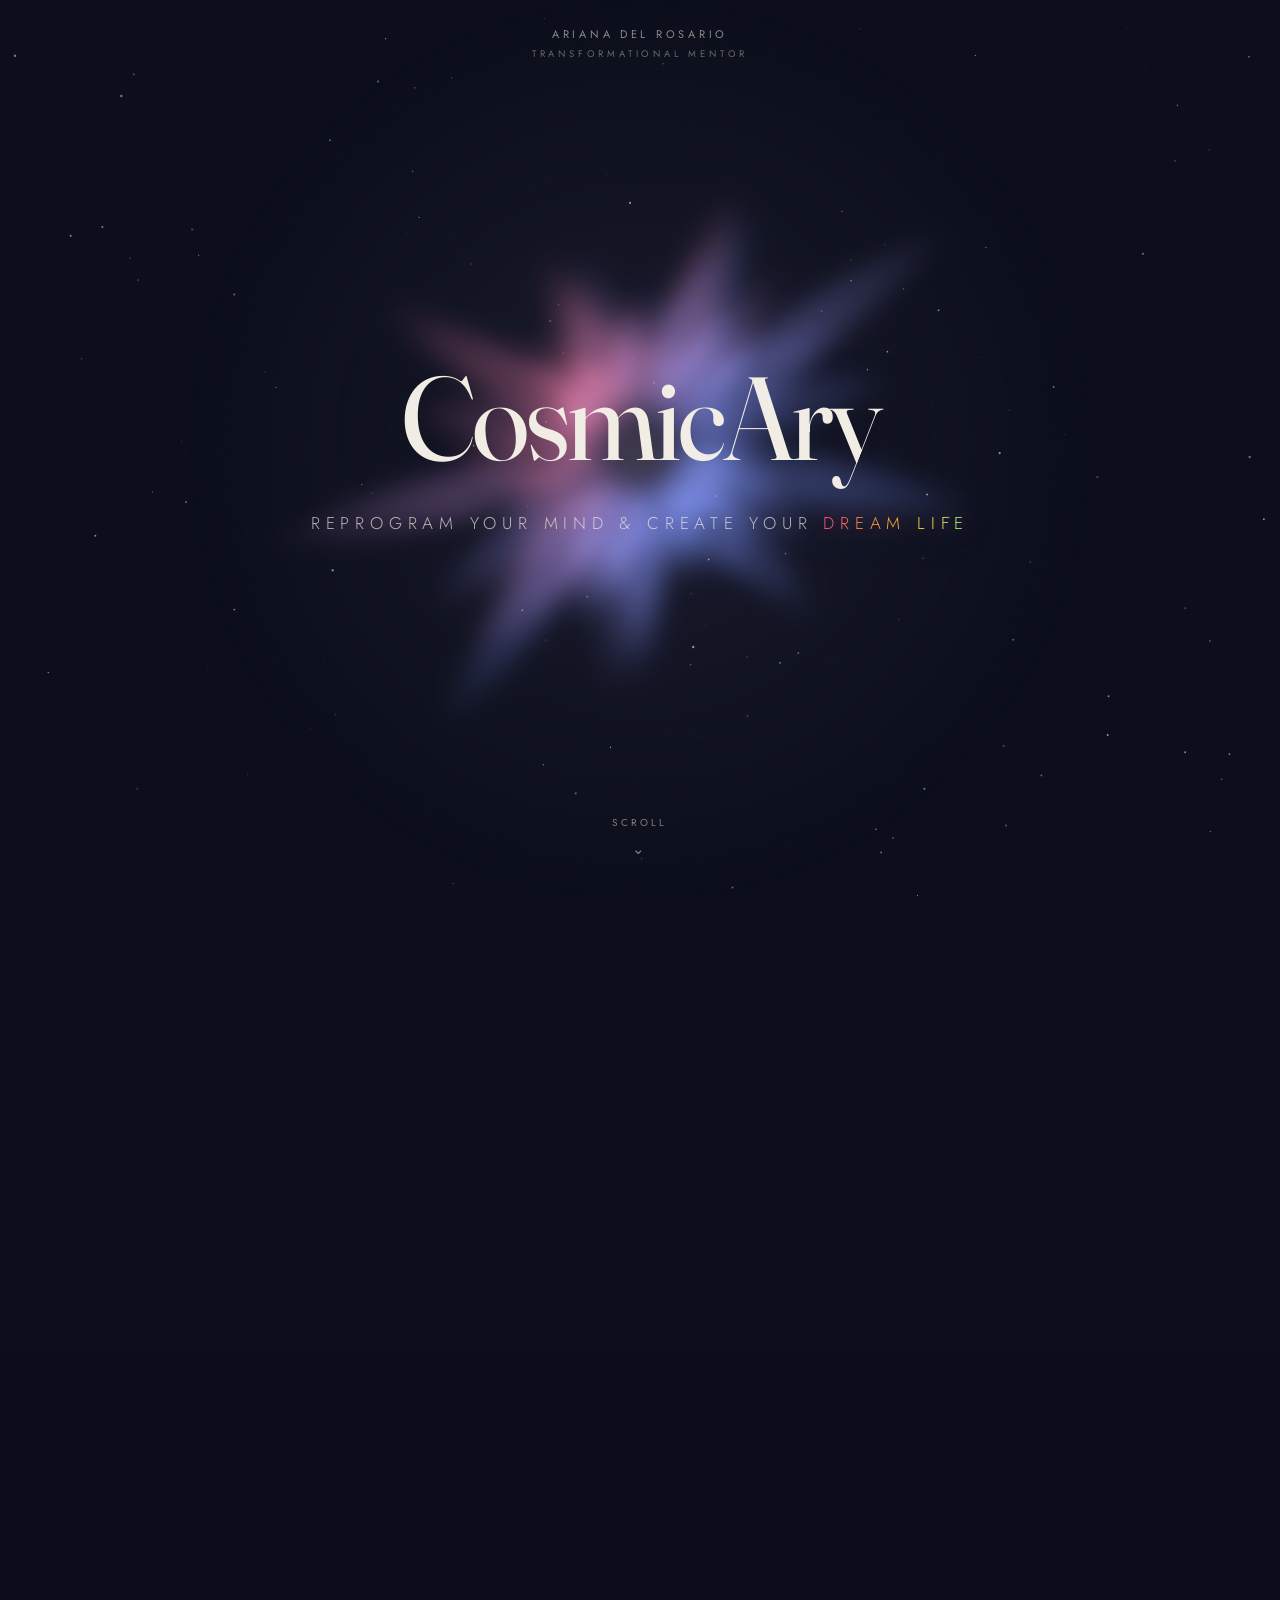
<file: index.html>
<!DOCTYPE html>
<html lang="en">
<head>
<meta charset="utf-8">
<meta name="viewport" content="width=device-width, initial-scale=1">
<title>CosmicAry — Ariana Del Rosario · Transformational Mentor</title>
<meta name="description" content="Rewire your identity. Create your reality. Awakening Academy — a transformation & manifestation school by Ariana Del Rosario.">
<meta property="og:title" content="CosmicAry — Ariana Del Rosario">
<meta property="og:description" content="Reprogram your mind & create your dream life.">
<meta property="og:type" content="website">
<meta name="theme-color" content="#0B0E1A">
<link rel="preconnect" href="https://fonts.googleapis.com">
<link rel="preconnect" href="https://fonts.gstatic.com" crossorigin="anonymous">
<link href="https://fonts.googleapis.com/css2?family=Fraunces:opsz,wght@9..144,300..500&family=Jost:wght@300;400;500;600&display=swap" rel="stylesheet">
<style>
  :root {
    --cosmos: #0B0E1A;
    --cream: #F2EDE4;
    --accent: #5B6BE6;   /* action colour: cosmic violet-blue (red reads as "delete/danger") */
    --cta: linear-gradient(120deg, #6E49E6, #4F72E6 58%, #46A3DE);   /* CTA gradient, from the sky family */
    --cta-glow: 86, 100, 232;   /* rgb for CTA glows */
  }
  * { box-sizing: border-box; }
  html, body { margin: 0; min-height: 100%; }
  body {
    background: var(--cosmos);
    color: var(--cream);
    font-family: Jost, system-ui, sans-serif;
    overflow-x: hidden;
  }
  /* desktop: extra height so scroll drives the hero->constellation transition */
  @media (min-width: 820px) { body { min-height: 185vh; } }

  /* ---- layered backdrop ----
     stars < sky phases < aura < grain < constellation lines < UI */
  #stars, #aura {
    position: fixed; inset: 0; width: 100%; height: 100%;
    pointer-events: none;
  }
  #stars { z-index: 0; transition: opacity .9s ease; }
  #aura  { z-index: 3; filter: blur(var(--auraBlur, 12px)); }

  /* full-screen sky layers, one per day-phase, crossfaded by opacity */
  .sky {
    position: fixed; inset: 0; z-index: 1; opacity: 0;
    pointer-events: none; transition: opacity 1.1s ease;
  }

  /* film grain */
  #grain {
    position: fixed; inset: -50%; width: 200%; height: 200%;
    z-index: 4; pointer-events: none; opacity: .05;
    background-image: url("data:image/svg+xml,%3Csvg xmlns='http://www.w3.org/2000/svg' width='160' height='160'%3E%3Cfilter id='n'%3E%3CfeTurbulence type='fractalNoise' baseFrequency='0.85' numOctaves='2' stitchTiles='stitch'/%3E%3C/filter%3E%3Crect width='100%25' height='100%25' filter='url(%23n)'/%3E%3C/svg%3E");
    mix-blend-mode: overlay;
    animation: grainShift 6s steps(6) infinite;
  }
  @keyframes grainShift {
    0%{transform:translate(0,0)} 20%{transform:translate(-4%,3%)} 40%{transform:translate(3%,-2%)}
    60%{transform:translate(-2%,4%)} 80%{transform:translate(4%,2%)} 100%{transform:translate(0,0)}
  }

  /* faint lines from the center to each node (desktop constellation) */
  #lines { position: fixed; inset: 0; z-index: 4; pointer-events: none; display: none; }
  #lines line { stroke: rgba(242,237,228,.14); stroke-width: 1; transition: stroke .5s ease; }
  #lines line.on { stroke: rgba(242,237,228,.4); }

  /* ---- title block ---- */
  .stage {
    position: relative; z-index: 5;
    min-height: 100vh; min-height: 100svh;
    display: flex; flex-direction: column; align-items: center; justify-content: center;
    text-align: center; padding: 40px 24px; pointer-events: none;
    will-change: opacity, transform;
  }
  .eyebrow {
    position: fixed; top: 26px; left: 0; right: 0; z-index: 5;
    margin: 0; text-align: center; pointer-events: none;
    will-change: opacity;
  }
  .eyebrow__name {
    margin: 0; font-size: 11px; letter-spacing: .34em; text-transform: uppercase;
    color: rgba(242,237,228,.55);
  }
  .eyebrow__role {
    margin: 5px 0 0; font-size: 9.5px; letter-spacing: .4em; text-transform: uppercase;
    color: rgba(242,237,228,.4);
  }
  /* scroll hint on the hero (desktop only) — fades as the constellation deploys */
  .scrollcue {
    position: fixed; left: 0; right: 0; bottom: 30px; z-index: 5;
    display: none; text-align: center; pointer-events: none;
    font-size: 10px; letter-spacing: .32em; text-transform: uppercase;
    color: rgba(242,237,228,.5);
  }
  .scrollcue span { display: block; margin-top: 8px; font-size: 15px; animation: cueBob 1.8s ease-in-out infinite; }
  @keyframes cueBob { 0%,100%{transform:translateY(0);opacity:.5} 50%{transform:translateY(5px);opacity:.9} }
  @media (min-width: 820px) { .scrollcue { display: block; } }
  .wordmark {
    margin: 0; font-family: Fraunces, serif; font-weight: 400;
    font-size: clamp(46px, 12vw, 118px); line-height: .9; letter-spacing: -0.025em;
    color: var(--cream); text-shadow: 0 2px 60px rgba(11,14,26,.75);
  }
  .tagline {
    margin: 40px 0 0; font-family: Jost, sans-serif; font-weight: 300;
    text-transform: uppercase; letter-spacing: .34em;
    font-size: clamp(13px,2.7vw,17px); color: rgba(242,237,228,.7);
    text-shadow: 0 1px 20px rgba(11,14,26,.6);
  }
  /* "dream life" glows in the SAME rainbow as the card border (.node::before conic) */
  .tagline .glow {
    background: linear-gradient(100deg,
      #ff4d8d, #ff9a3d, #ffe14d, #4dffa6, #4dc7ff, #a06bff, #ff4d8d);
    background-size: 220% 100%;
    -webkit-background-clip: text; background-clip: text;
    -webkit-text-fill-color: transparent; color: transparent;
    filter: drop-shadow(0 0 10px rgba(255,77,141,.4)) drop-shadow(0 0 20px rgba(77,199,255,.3));
    animation: glowShift 7s ease-in-out infinite;
  }
  @keyframes glowShift {
    0%,100% { background-position: 0% 50%; }
    50%     { background-position: 100% 50%; }
  }
  @media (prefers-reduced-motion: reduce) {
    .tagline .glow { animation: none; background-position: 50% 50%; }
  }

  /* ---- constellation of offers ---- */
  .constellation {
    position: relative; z-index: 5;
    width: 100%; max-width: 520px; margin: 30px auto 0;
    display: flex; flex-direction: column; align-items: stretch; gap: 14px;
    padding: 0 20px 40px;
  }

  .node {
    position: relative;
    pointer-events: auto; cursor: pointer;
    display: flex; flex-direction: column; align-items: center; justify-content: center;
    text-align: center; text-decoration: none; color: var(--cream);
    padding: 16px 22px; border-radius: 18px;
    background: rgba(12,14,26,.5); backdrop-filter: blur(8px);
    border: 1px solid rgba(242,237,228,.12);
    transition: transform .3s ease, background .3s ease, border-color .3s ease, box-shadow .3s ease;
  }
  .node__dot {
    width: 8px; height: 8px; border-radius: 50%;
    background: var(--cream);
    box-shadow: 0 0 10px 2px rgba(242,237,228,.55);
    transition: box-shadow .3s ease, transform .3s ease;
  }
  /* spacing handled with margins (not flex gap) so collapsed price/cta
     leave no dead space below the title */
  .node__title {
    margin-top: 9px;
    font-family: Jost, sans-serif; font-weight: 500;
    font-size: 12.5px; text-transform: uppercase; letter-spacing: .2em;
    color: rgba(242,237,228,.92);
  }

  /* animated rainbow border — appears and rotates only while active/hovered */
  @property --nodeAngle { syntax: '<angle>'; initial-value: 0deg; inherits: false; }
  .node::before {
    content: ''; position: absolute; inset: -1px; border-radius: 19px;
    padding: 1.6px; pointer-events: none;
    background: conic-gradient(from var(--nodeAngle),
      #ff4d8d, #ff9a3d, #ffe14d, #4dffa6, #4dc7ff, #a06bff, #ff4d8d);
    -webkit-mask: linear-gradient(#000 0 0) content-box, linear-gradient(#000 0 0);
            mask: linear-gradient(#000 0 0) content-box, linear-gradient(#000 0 0);
    -webkit-mask-composite: xor; mask-composite: exclude;
    opacity: 0; transition: opacity .4s ease;
  }
  .node.is-active::before, .node:hover::before, .node:focus-within::before {
    opacity: .85; animation: nodeSpin 4.5s linear infinite;
  }
  @keyframes nodeSpin { to { --nodeAngle: 360deg; } }
  /* price stays hidden until the node is active, then blooms as the hero element */
  .node__price {
    font-family: Fraunces, serif; font-weight: 400; line-height: 1;
    font-size: 27px; color: var(--cream);
    font-variant-numeric: tabular-nums; letter-spacing: .005em;
    max-height: 0; opacity: 0; transform: translateY(6px);
    overflow: hidden;
    transition: max-height .4s ease, opacity .3s ease, transform .35s ease, margin .4s ease;
  }
  .node__cta {
    display: inline-flex; align-items: center; gap: 7px;
    font-family: Jost, sans-serif; font-size: 12px; font-weight: 500;
    text-transform: uppercase; letter-spacing: .12em;
    color: #fff; background: var(--cta);
    padding: 0 17px; border-radius: 999px;
    max-height: 0; opacity: 0; transform: translateY(4px);
    overflow: hidden;
    transition: max-height .35s ease, padding .35s ease, opacity .3s ease, transform .3s ease, margin .35s ease;
    box-shadow: 0 6px 22px rgba(var(--cta-glow), .35);
  }
  .node__cta svg { width: 13px; height: 13px; }

  /* flagship gets a subtle luminous ring */
  .node--flagship {
    border-color: rgba(var(--cta-glow), .5);
    box-shadow: 0 0 0 1px rgba(var(--cta-glow), .3), 0 10px 40px rgba(11,14,26,.4);
  }
  .node--flagship .node__dot { background: #C7D0FF; box-shadow: 0 0 12px 3px rgba(var(--cta-glow), .6); }

  /* active state — hover / focus / centered-on-scroll */
  .node.is-active, .node:hover, .node:focus-within {
    transform: translateY(-3px) scale(1.03);
    background: rgba(20,22,34,.62);
    border-color: rgba(242,237,228,.28);
    outline: none;
  }
  .node.is-active .node__dot, .node:hover .node__dot, .node:focus-within .node__dot {
    transform: scale(1.25);
    box-shadow: 0 0 16px 4px rgba(242,237,228,.75);
  }
  .node.is-active .node__price, .node:hover .node__price, .node:focus-within .node__price {
    max-height: 46px; opacity: 1; transform: none; margin-top: 4px;
  }
  .node.is-active .node__cta, .node:hover .node__cta, .node:focus-within .node__cta {
    max-height: 54px; padding-top: 8px; padding-bottom: 8px;
    opacity: 1; transform: none; margin-top: 6px;
  }
  .node:focus-visible { outline: 2px solid rgba(242,237,228,.7); outline-offset: 3px; }

  /* group hint labels (only shown on mobile stack) */
  .orbit-label {
    font-size: 10px; letter-spacing: .3em; text-transform: uppercase;
    color: rgba(242,237,228,.4); text-align: center; margin: 8px 0 2px;
  }

  /* ---- desktop: radial constellation around the aura ---- */
  @media (min-width: 820px) {
    .stage { min-height: 100vh; }
    .constellation {
      position: fixed; inset: 0; max-width: none; margin: 0; padding: 0;
      z-index: 5; pointer-events: none;
    }
    .orbit-label { display: none; }
    .node {
      position: absolute; width: 168px;
      left: var(--x, 50%); top: var(--y, 50%);
      transform: translate(-50%, -50%);
      transform-origin: center;
      opacity: 0;                 /* JS reveals via scroll deploy */
      will-change: transform, opacity;
    }
    .node.is-active, .node:hover, .node:focus-within {
      transform: translate(-50%, -50%) scale(1.05);
      z-index: 6;
    }
    #lines { display: block; opacity: 0; }
  }

  /* ---- identity strip ---- */
  .identity {
    position: relative; z-index: 5;
    display: flex; flex-direction: column; align-items: center; gap: 14px;
    padding: 30px 20px 46px; text-align: center;
  }
  .identity__free {
    pointer-events: auto; color: rgba(242,237,228,.85); text-decoration: none;
    font-size: 14px; border-bottom: 1px solid rgba(242,237,228,.4); padding-bottom: 3px;
    transition: color .25s ease, border-color .25s ease;
  }
  .identity__free:hover { color: var(--cream); border-color: var(--cream); }
  .identity__social { display: flex; gap: 20px; }
  .identity__social a {
    pointer-events: auto; color: rgba(242,237,228,.6); text-decoration: none;
    font-size: 12px; letter-spacing: .08em; text-transform: uppercase;
    transition: color .25s ease;
  }
  .identity__social a:hover { color: var(--cream); }

  @media (min-width: 820px) {
    .identity {
      position: fixed; left: 0; right: 0; bottom: 20px; padding: 0;
      z-index: 5; pointer-events: none; opacity: 0;   /* fades in with the constellation */
    }
  }

  /* ============================================================
     Awakening Academy — centred modal (fade + subtle scale)
     Click the flagship node -> a centred glass panel fades in at its
     final size (no size morph of any text, so nothing can "jump").
     The moving star stays visible through the glass backdrop.
     ============================================================ */
  .amodal {
    position: fixed; inset: 0; z-index: 30;
    display: flex; align-items: center; justify-content: center;
    padding: 24px;
    visibility: hidden; pointer-events: none;   /* out of tab order when closed */
  }
  .amodal.is-open { visibility: visible; pointer-events: auto; }
  .amodal.is-fading { visibility: visible; }    /* stay visible through the fade-out */
  .amodal__backdrop {
    position: absolute; inset: 0;
    background: rgba(8,10,20,.44);
    -webkit-backdrop-filter: blur(7px) saturate(1.1);
    backdrop-filter: blur(7px) saturate(1.1);
    opacity: 0; transition: opacity .4s ease;
  }
  .amodal.is-open .amodal__backdrop { opacity: 1; }

  .amodal__card {
    position: relative; z-index: 1;
    width: 100%; max-width: 560px; max-height: 90vh;
    overflow: hidden; border-radius: 26px;
    background: rgba(13,15,27,.85);
    -webkit-backdrop-filter: blur(22px); backdrop-filter: blur(22px);
    border: 1px solid rgba(242,237,228,.16);
    box-shadow: 0 30px 90px rgba(0,0,0,.55), 0 0 0 1px rgba(var(--cta-glow), .18),
                inset 0 1px 0 rgba(242,237,228,.06);
    /* fade + subtle scale/lift — the ONLY animation on the card */
    opacity: 0; transform: scale(.955) translateY(10px); transform-origin: center center;
    transition: opacity .32s ease, transform .4s cubic-bezier(.22,1,.36,1);
    will-change: opacity, transform;
  }
  .amodal.is-open .amodal__card { opacity: 1; transform: none; }

  .amodal__scroll {
    max-height: 90vh; overflow-y: auto;
    padding: 42px 38px 34px; -webkit-overflow-scrolling: touch;
  }
  .amodal__scroll::-webkit-scrollbar { width: 8px; }
  .amodal__scroll::-webkit-scrollbar-thumb { background: rgba(242,237,228,.18); border-radius: 8px; }
  .amodal__scroll::-webkit-scrollbar-track { background: transparent; }

  .amodal__close {
    position: absolute; top: 14px; right: 14px; z-index: 4;
    width: 38px; height: 38px; border-radius: 50%;
    display: flex; align-items: center; justify-content: center;
    background: rgba(12,14,26,.55); color: rgba(242,237,228,.85);
    border: 1px solid rgba(242,237,228,.18);
    cursor: pointer;
    -webkit-backdrop-filter: blur(6px); backdrop-filter: blur(6px);
    transition: background .25s ease, color .25s ease, transform .35s ease, border-color .25s ease;
  }
  /* SVG glyph (not a text ×) so it's geometrically centred and stays centred while it rotates */
  .amodal__close svg {
    display: block; width: 15px; height: 15px;
    fill: none; stroke: currentColor; stroke-width: 2; stroke-linecap: round;
  }
  .amodal__close:hover {
    background: rgba(242,237,228,.14); color: #fff;
    border-color: rgba(242,237,228,.4); transform: rotate(90deg);
  }
  .amodal__close:focus-visible { outline: 2px solid rgba(242,237,228,.7); outline-offset: 2px; }

  .amodal__title {
    margin: 0 0 4px; font-family: Fraunces, serif; font-weight: 700;
    font-size: clamp(28px, 5.4vw, 38px); line-height: 1.05; letter-spacing: -.01em;
    white-space: nowrap; color: var(--cream);
  }
  /* selector carries a type so it beats `.amodal p` (same-class rule would lose on specificity) */
  .amodal p.amodal__price {
    margin: 0 0 22px; font-family: Fraunces, serif; font-weight: 500; font-size: 31px;
    line-height: 1; color: rgba(246,199,190,.95);
  }
  .amodal p {
    font-family: Jost, sans-serif; font-weight: 300; line-height: 1.62;
    color: rgba(242,237,228,.82); font-size: 15px; margin: 0 0 14px;
  }
  .amodal p:last-of-type { margin-bottom: 0; }
  .amodal strong { color: var(--cream); font-weight: 500; }
  .amodal__lead { font-size: 16px; color: rgba(242,237,228,.92); }
  .amodal__section-title {
    margin: 26px 0 12px; font-family: Jost, sans-serif; font-weight: 500;
    font-size: 12px; letter-spacing: .26em; text-transform: uppercase;
    color: rgba(242,237,228,.72);
  }
  .amodal__list { list-style: none; margin: 0; padding: 0; }
  .amodal__list li {
    position: relative; padding: 9px 0 9px 30px;
    font-family: Jost, sans-serif; font-weight: 300; font-size: 14.5px; line-height: 1.5;
    color: rgba(242,237,228,.86);
    border-bottom: 1px solid rgba(242,237,228,.07);
  }
  .amodal__list li::before {
    content: ''; position: absolute; left: 6px; top: 16px;
    width: 4px; height: 4px; border-radius: 50%;
    background: rgba(246,199,190,.85);
  }
  .amodal__hr { height: 1px; background: rgba(242,237,228,.1); border: 0; margin: 24px 0; }

  .amodal__join {
    display: block; text-align: center; text-decoration: none;
    margin-top: 28px; padding: 17px 24px; border-radius: 999px;
    font-family: Jost, sans-serif; font-weight: 600; font-size: 14px;
    letter-spacing: .2em; text-transform: uppercase; color: #fff;
    background: var(--cta);
    background-size: 200% 100%; background-position: 0 0;
    box-shadow: 0 14px 40px rgba(var(--cta-glow), .4);
    position: relative; overflow: hidden;
    transition: transform .3s ease, box-shadow .3s ease, background-position .6s ease;
  }
  .amodal__join:hover {
    transform: translateY(-2px) scale(1.015);
    box-shadow: 0 18px 54px rgba(var(--cta-glow), .55); background-position: 100% 0;
  }
  .amodal__join:focus-visible { outline: 2px solid rgba(242,237,228,.8); outline-offset: 3px; }
  .amodal__join::after {
    content: ''; position: absolute; top: 0; left: -60%; width: 42%; height: 100%;
    background: linear-gradient(100deg, transparent, rgba(255,255,255,.35), transparent);
    transform: skewX(-18deg); animation: joinShine 3.8s ease-in-out infinite;
  }
  @keyframes joinShine { 0%, 100% { left: -60%; } 55% { left: 132%; } }

  @media (max-width: 520px) {
    .amodal { padding: 0; }
    .amodal__card { max-width: none; width: 100%; max-height: 100vh; max-height: 100svh; border-radius: 0; }
    .amodal__scroll { max-height: 100vh; max-height: 100svh; padding: 64px 24px 40px; }
  }

  /* controls — hidden unless the URL contains ?tune */
  .panel {
    position: fixed; top: 14px; right: 14px; z-index: 8;
    width: 236px; padding: 16px 16px 8px; border-radius: 14px;
    background: rgba(20,22,34,.72); backdrop-filter: blur(10px);
    border: 1px solid rgba(242,237,228,.12);
    font-size: 12px; display: none;
  }
  body.tune .panel { display: block; }
  .panel h3 { margin: 0 0 12px; font-size: 11px; letter-spacing: .16em; text-transform: uppercase; color: rgba(242,237,228,.55); font-weight: 500; }
  .ctrl { margin-bottom: 12px; }
  .ctrl label { display: flex; justify-content: space-between; margin-bottom: 5px; color: rgba(242,237,228,.8); }
  .ctrl label b { font-weight: 500; color: var(--cream); font-variant-numeric: tabular-nums; }
  input[type=range] { width: 100%; accent-color: var(--accent); height: 3px; }
  .hint { font-size: 10px; color: rgba(242,237,228,.4); text-align: center; margin: 4px 0 8px; }

  @media (prefers-reduced-motion: reduce) {
    #grain { animation: none; }
    .sky { transition: opacity .4s ease; }
    .node.is-active::before, .node:hover::before, .node:focus-within::before { animation: none; }
    .amodal__join::after { animation: none; }
    .amodal__close:hover { transform: none; }
    .amodal__card { transform: none; transition: opacity .3s ease; }   /* fade only, no scale */
  }
</style>
</head>
<body>
  <canvas id="stars" aria-hidden="true"></canvas>
  <div id="sky-layers" aria-hidden="true"></div>
  <canvas id="aura" aria-hidden="true"></canvas>
  <div id="grain" aria-hidden="true"></div>
  <svg id="lines" aria-hidden="true"></svg>

  <div class="eyebrow">
    <p class="eyebrow__name">Ariana Del Rosario</p>
    <p class="eyebrow__role">Transformational Mentor</p>
  </div>

  <div class="stage">
    <h1 class="wordmark">CosmicAry</h1>
    <p class="tagline">Reprogram your mind &amp; create your <span class="glow">dream life</span></p>
  </div>

  <p class="scrollcue" id="scrollcue" aria-hidden="true">Scroll<span>&#8964;</span></p>

  <nav class="constellation" id="constellation" aria-label="Offerings"></nav>

  <div class="identity">
    <a href="#" class="identity__free">Free yoga on YouTube</a>
    <div class="identity__social">
      <a href="#">Instagram</a>
      <a href="#">TikTok</a>
      <a href="#">Spotify</a>
      <a href="#">Podcast</a>
    </div>
  </div>

  <!-- Awakening Academy — centred modal -->
  <div class="amodal" id="academyModal" aria-hidden="true">
    <div class="amodal__backdrop" data-close></div>
    <div class="amodal__card" role="dialog" aria-modal="true" aria-labelledby="amodalTitle">
      <button class="amodal__close" id="amodalClose" type="button" aria-label="Close">
        <svg viewBox="0 0 24 24" aria-hidden="true" focusable="false"><path d="M6 6 18 18M18 6 6 18"/></svg>
      </button>
      <div class="amodal__scroll" tabindex="-1">
       <div class="amodal__content">
        <h2 class="amodal__title" id="amodalTitle">Awakening Academy</h2>
        <p class="amodal__price">$100 / Month</p>

        <p class="amodal__lead">You're not stuck because you're incapable.<br>
          You're stuck because no one taught you how to truly change.</p>

        <p>This space is about shifting your identity, your patterns, and the way you relate to
          reality — so you stop operating from fear, doubt, and old conditioning, and start
          creating your life from clarity, trust, and alignment.</p>

        <p><strong>When you change internally, your reality changes too.</strong></p>

        <p class="amodal__section-title">What's included</p>
        <ul class="amodal__list">
          <li>Monthly membership — join or cancel whenever</li>
          <li>Full self-paced course</li>
          <li>Lessons unlock progressively, but you move through everything at your own rhythm</li>
          <li>You're not "behind" if you join later — the academy was intentionally designed for people to join at any time</li>
          <li>Bi-weekly live group mentorship calls with me (we meet live every 2nd &amp; 4th Saturday of the month at 1 PM Brazil time)</li>
          <li>Full access to all call replays (uploaded into the portal so you can watch anytime)</li>
          <li>Private WhatsApp community with regular voice notes, support, and guidance from me</li>
          <li>Exclusive guided meditations, subliminals, visualizations &amp; reprogramming audios</li>
          <li>Yoga and conscious movement practices</li>
        </ul>

        <hr class="amodal__hr">

        <p>Inside the academy, we work on dissolving limiting beliefs, emotional wounds,
          subconscious blocks, and unconscious patterns — so manifestation stops feeling like
          force, chasing, or "trying harder."</p>

        <p>You learn how to move from autopilot into conscious creation.</p>

        <p>This isn't just content to consume.<br>
          It's a space for real transformation, support, and integration.</p>

        <p>This is my private inner circle — where I guide you, support you, and give you the
          tools to genuinely change your life.</p>

        <!-- TODO: replace href="#" with the real payment link when provided -->
        <a class="amodal__join" id="amodalJoin" href="#" rel="noopener">Become a Member</a>
       </div>
      </div>
    </div>
  </div>

  <div class="panel" id="panel">
    <h3>Aura · ajustes</h3>
    <div class="ctrl"><label>Pétalos <b id="vPetals">18</b></label><input id="petals" type="range" min="6" max="30" step="1" value="18"></div>
    <div class="ctrl"><label>Latido <b id="vBreathe">0.28</b></label><input id="breathe" type="range" min="0" max="0.6" step="0.01" value="0.28"></div>
    <div class="ctrl"><label>Velocidad giro <b id="vSpin">0.35</b></label><input id="spin" type="range" min="0" max="1.5" step="0.05" value="0.35"></div>
    <div class="ctrl"><label>Deriva color <b id="vDrift">0.5</b></label><input id="drift" type="range" min="0" max="1" step="0.05" value="0.5"></div>
    <div class="ctrl"><label>Difuminado <b id="vBlur">12</b></label><input id="blur" type="range" min="0" max="60" step="1" value="12"></div>
    <div class="ctrl"><label>Tamaño <b id="vScale">1.00</b></label><input id="scale" type="range" min="0.5" max="1.6" step="0.05" value="1"></div>
    <div class="ctrl"><label>Brillo <b id="vGlow">0.90</b></label><input id="glow" type="range" min="0.3" max="1.5" step="0.05" value="0.9"></div>
    <p class="hint">?tune en la URL para ver estos ajustes</p>
  </div>

<script>
(function () {
  'use strict';
  var reduce = matchMedia('(prefers-reduced-motion: reduce)').matches;
  var mqDesktop = matchMedia('(min-width: 820px)');
  if (/[?&]tune\b/.test(location.search)) document.body.classList.add('tune');

  // ============================================================
  //  OFFERS  (from PLAN-experiencia-cosmica.md — do not invent copy)
  //  Two orbits: premium 1:1 (inner) + entrada (outer). No subtitles.
  //  Each offer maps to a day-phase (dawn -> twilight).
  // ============================================================
  // Array index = position around the ring (node i at angle -90 + i*(360/7),
  // clockwise from the top) and also the mobile stack order. Flagship
  // (Awakening Academy) leads at the top-centre; Purpose Masterclass takes
  // Academy's old slot. Each offer keeps its own day-phase (sky) regardless.
  var OFFERS = [
    { id:'academy',      orbit:'entrada', title:'Awakening Academy',   price:'$100/mo', cta:'Join',   phase:3, flagship:true },
    { id:'subliminal',   orbit:'entrada', title:'Personalized Subliminal', price:'$75', cta:'Get',    phase:1 },
    { id:'affirmations', orbit:'entrada', title:'Personalized Affirmations', price:'$100', cta:'Get',  phase:2 },
    { id:'masterclass',  orbit:'entrada', title:'Purpose Masterclass', price:'$50',     cta:'Watch',  phase:0 },
    { id:'coaching',     orbit:'premium', title:'1:1 Coaching',        price:'$400',    cta:'Book',   phase:4 },
    { id:'mentor1',      orbit:'premium', title:'1-Month Mentorship',  price:'$1,100',  cta:'Book',   phase:5 },
    { id:'mentor4',      orbit:'premium', title:'4-Month Mentorship',  price:'$4,000',  cta:'Book',   phase:6 }
  ];

  // ---- day-phase palette: sky gradient + aura tint pair + how much it hides stars
  var PHASES = [
    { sky:'linear-gradient(180deg,#141033 0%,#3a2350 45%,#8a4a63 80%,#c46e78 100%)', warm:[239,120,150], cool:[150,120,220], hide:0.55 }, // 0 dawn
    { sky:'linear-gradient(180deg,#14203c 0%,#33456b 45%,#7a6a7e 78%,#d39a86 100%)', warm:[240,150,120], cool:[130,160,240], hide:0.68 }, // 1 first light
    { sky:'linear-gradient(180deg,#1b2444 0%,#4a4a72 45%,#8f6f7a 78%,#e0b184 100%)', warm:[240,180,120], cool:[200,150,210], hide:0.78 }, // 2 warm morning
    { sky:'linear-gradient(180deg,#243456 0%,#4f6f9a 45%,#9fb0c0 78%,#efd6a8 100%)', warm:[255,220,150], cool:[150,190,240], hide:0.90 }, // 3 zenith (academy)
    { sky:'linear-gradient(180deg,#241a38 0%,#5a2f48 42%,#a5544c 75%,#e0954e 100%)', warm:[245,160,90],  cool:[220,120,150], hide:0.55 }, // 4 golden hour
    { sky:'linear-gradient(180deg,#24152e 0%,#5a244a 42%,#a83a5c 75%,#d86a5e 100%)', warm:[240,110,90],  cool:[200,80,140],  hide:0.50 }, // 5 deep sunset
    { sky:'linear-gradient(180deg,#160f2c 0%,#33184e 45%,#5a2a72 78%,#8a4a86 100%)', warm:[200,120,220], cool:[120,110,230], hide:0.38 }  // 6 twilight
  ];

  var BASE_WARM = [239,116,148], BASE_COOL = [116,140,240];   // night default

  // ---- build sky layer DOM
  var skyWrap = document.getElementById('sky-layers');
  var skyEls = PHASES.map(function (p) {
    var d = document.createElement('div');
    d.className = 'sky'; d.style.background = p.sky;
    skyWrap.appendChild(d);
    return d;
  });

  // ---- build offer nodes
  var ARROW = '<svg viewBox="0 0 24 24" fill="none" stroke="currentColor" stroke-width="2.4" stroke-linecap="round" stroke-linejoin="round"><path d="M5 12h14M13 6l6 6-6 6"/></svg>';
  var wrap = document.getElementById('constellation');
  var nodeEls = [];

  function addLabel(text) {
    var l = document.createElement('p'); l.className = 'orbit-label'; l.textContent = text;
    wrap.appendChild(l);
  }
  // mobile stack: OFFERS is already entrada(cheap) -> premium(deep), price ascending
  var lastOrbit = null;
  OFFERS.forEach(function (o) {
    if (o.orbit !== lastOrbit) {
      addLabel(o.orbit === 'entrada' ? 'Begin' : 'Go deeper');
      lastOrbit = o.orbit;
    }
    var a = document.createElement('a');
    a.className = 'node' + (o.flagship ? ' node--flagship' : '');
    a.href = '#'; a.setAttribute('data-phase', o.phase); a.setAttribute('data-id', o.id);
    a.setAttribute('aria-label', o.title + ', ' + o.price);
    a.innerHTML =
      '<span class="node__dot"></span>' +
      '<span class="node__title">' + o.title + '</span>' +
      '<span class="node__price">' + o.price + '</span>' +
      '<span class="node__cta">' + o.cta + ' ' + ARROW + '</span>';
    wrap.appendChild(a);
    nodeEls.push(a);
    o._el = a;
  });

  // ============================================================
  //  ACTIVE PHASE  (drives sky + aura tint + node bloom)
  // ============================================================
  var activeIdx = -1;              // index into PHASES, -1 = night
  var targetWarm = BASE_WARM.slice(), targetCool = BASE_COOL.slice();
  var starsEl = document.getElementById('stars');
  // while the Academy modal is open, hover/focus on nodes must NOT touch the
  // sky (the hidden node would fire mouseleave/blur and reset it to night).
  var amOpen = false, phaseGuard = false;

  function setPhase(phaseIdx, node) {
    activeIdx = (phaseIdx == null) ? -1 : phaseIdx;
    skyEls.forEach(function (el, i) { el.style.opacity = (i === activeIdx) ? 1 : 0; });
    nodeEls.forEach(function (el) { el.classList.toggle('is-active', el === node); });
    if (activeIdx === -1) {
      targetWarm = BASE_WARM.slice(); targetCool = BASE_COOL.slice();
      starsEl.style.opacity = 1;
    } else {
      var p = PHASES[activeIdx];
      targetWarm = p.warm.slice(); targetCool = p.cool.slice();
      starsEl.style.opacity = (1 - p.hide).toFixed(2);
    }
    highlightLine(node);
  }

  // hover / focus (desktop)  ·  tap (both)
  nodeEls.forEach(function (el) {
    var ph = parseInt(el.getAttribute('data-phase'), 10);
    el.addEventListener('mouseenter', function () { if (amOpen || phaseGuard) return; if (mqDesktop.matches) setPhase(ph, el); });
    el.addEventListener('mouseleave', function () { if (amOpen || phaseGuard) return; if (mqDesktop.matches) setPhase(null, null); });
    el.addEventListener('focus',      function () { if (amOpen || phaseGuard) return; setPhase(ph, el); });
    el.addEventListener('blur',       function () { if (amOpen || phaseGuard) return; if (mqDesktop.matches) setPhase(null, null); });
    el.addEventListener('click', function (e) {
      e.preventDefault();
      if (amOpen) return;
      setPhase(ph, el);
      if (el.getAttribute('data-id') === 'academy') openAcademy(el);   // flagship -> expand
    });
  });

  // ============================================================
  //  AWAKENING ACADEMY MODAL — a centred glass panel that fades in with a
  //  subtle scale. No size morph of any text, so nothing can "jump".
  //  Esc / X / backdrop close. Show/hide is CSS-driven (.is-open); the
  //  overlay stays visible through the fade-out via a delayed visibility.
  // ============================================================
  var amodal = document.getElementById('academyModal');
  var amScroll = amodal.querySelector('.amodal__scroll');
  var amClose = document.getElementById('amodalClose');
  var amJoin = document.getElementById('amodalJoin');
  var academyNode = document.querySelector('.node[data-id="academy"]');
  var academyPhase = academyNode ? parseInt(academyNode.getAttribute('data-phase'), 10) : null;
  var amHideTimer = null;

  function openAcademy(node){
    amOpen = true;                                   // lock the sky on Academy's phase
    clearTimeout(amHideTimer);
    if (node) setPhase(academyPhase, node);          // keep the Academy sky behind the glass
    amScroll.scrollTop = 0;
    amodal.classList.remove('is-fading');
    amodal.classList.add('is-open');
    amodal.setAttribute('aria-hidden', 'false');
    document.documentElement.style.overflow = 'hidden';
    if (amClose.focus) amClose.focus();
  }

  function closeAcademy(){
    if (!amodal.classList.contains('is-open')) return;
    amOpen = false;
    setPhase(null, null);                            // sky eases back to night
    amodal.classList.remove('is-open');
    amodal.classList.add('is-fading');              // keep visible through the fade-out...
    amodal.setAttribute('aria-hidden', 'true');
    document.documentElement.style.overflow = '';
    if (amClose.blur) amClose.blur();
    // ...then drop out of tab order once the fade has finished
    amHideTimer = setTimeout(function(){ amodal.classList.remove('is-fading'); }, 440);
  }

  amClose.addEventListener('click', closeAcademy);
  amodal.addEventListener('click', function (e) {
    if (e.target.hasAttribute('data-close')) closeAcademy();
  });
  amJoin.addEventListener('click', function (e) {
    // placeholder — no payment link (this is a demo); swap href="#" for a real URL
    if (amJoin.getAttribute('href') === '#') e.preventDefault();
  });
  document.addEventListener('keydown', function (e) {
    if (e.key === 'Escape') closeAcademy();
  });

  // mobile: the card crossing the screen's middle band becomes active (sky travels with scroll)
  var io = new IntersectionObserver(function (entries) {
    if (mqDesktop.matches || amOpen) return;
    entries.forEach(function (en) {
      if (en.isIntersecting) {
        var ph = parseInt(en.target.getAttribute('data-phase'), 10);
        setPhase(ph, en.target);
      }
    });
  }, { rootMargin: '-45% 0px -45% 0px', threshold: 0 });
  nodeEls.forEach(function (el) { io.observe(el); });

  mqDesktop.addEventListener && mqDesktop.addEventListener('change', function () {
    setPhase(null, null); resetNodeStyles(); layoutRadial(); onScroll();
  });

  // rAF-throttled scroll
  var scrollTick = false;
  function requestScroll(){
    if (scrollTick) return; scrollTick = true;
    requestAnimationFrame(function(){ scrollTick = false; onScroll(); });
  }
  addEventListener('scroll', requestScroll, { passive: true });

  // ============================================================
  //  RADIAL LAYOUT (desktop) + constellation lines
  // ============================================================
  var lines = document.getElementById('lines');
  var lineEls = nodeEls.map(function () {
    var ln = document.createElementNS('http://www.w3.org/2000/svg', 'line');
    lines.appendChild(ln); return ln;
  });

  // single ring around the star: node i at angle -90 + i*(360/N), clockwise from top
  function layoutRadial() {
    if (!mqDesktop.matches) return;
    var W = innerWidth, H = innerHeight, cx = W / 2, cy = H / 2, N = OFFERS.length;
    var rx = (W / 2 - 130) * 0.92, ry = (H / 2 - 96) * 0.88;
    OFFERS.forEach(function (o, idx) {
      var ang = (-90 + idx * (360 / N)) * Math.PI / 180;
      var x = cx + rx * Math.cos(ang);
      var y = cy + ry * Math.sin(ang);
      o._el.style.setProperty('--x', x + 'px');
      o._el.style.setProperty('--y', y + 'px');
      var ln = lineEls[idx];
      ln.setAttribute('x1', cx); ln.setAttribute('y1', cy);
      ln.setAttribute('x2', x);  ln.setAttribute('y2', y);
      o._el._lx = x; o._el._ly = y;
    });
  }
  function highlightLine(node) {
    OFFERS.forEach(function (o, idx) { lineEls[idx].classList.toggle('on', o._el === node); });
  }

  // ============================================================
  //  SCROLL DEPLOY  — hero text fades out; nodes fly from the
  //  centre and settle into the ring around the star.
  // ============================================================
  var stageEl = document.querySelector('.stage');
  var eyebrowEl = document.querySelector('.eyebrow');
  var identityEl = document.querySelector('.identity');
  var cueEl = document.getElementById('scrollcue');
  function clamp01(v){ return v < 0 ? 0 : (v > 1 ? 1 : v); }
  function easeOut(t){ return 1 - Math.pow(1 - t, 3); }

  function onScroll(){
    var y = window.pageYOffset || document.documentElement.scrollTop || 0;

    // --- mobile: just fade the hero as the stack scrolls up ---
    if (!mqDesktop.matches){
      var mp = clamp01(y / (innerHeight * 0.5));
      stageEl.style.opacity = (1 - mp); stageEl.style.transform = '';
      eyebrowEl.style.opacity = (1 - mp);
      return;
    }

    // --- desktop: scroll drives the deploy ---
    var vh = innerHeight, cx = innerWidth / 2, cy = innerHeight / 2;
    var p = clamp01(y / (vh * 0.62));
    var heroFade = 1 - clamp01(p / 0.5);
    stageEl.style.opacity = heroFade;
    stageEl.style.transform = 'translateY(' + (-34 * p) + 'px)';
    eyebrowEl.style.opacity = heroFade;
    if (cueEl) cueEl.style.opacity = 1 - clamp01(p / 0.22);

    var n = nodeEls.length, spread = 0.05 * (n - 1);
    nodeEls.forEach(function (el, i){
      var np = clamp01((p - 0.05 * i) / (1 - spread));
      var e = easeOut(np);
      if (e >= 1){
        el.style.transition = '';           // restore CSS transition for hover pop
        el.style.transform = '';            // let CSS place it (translate -50%,-50%)
        el.style.opacity = '1';             // explicit (desktop CSS default is 0)
        el.style.pointerEvents = 'auto';
      } else {
        var lx = el._lx || cx, ly = el._ly || cy;
        var tx, ty, s;
        if (reduce){ tx = 0; ty = 0; s = 1; }               // no fly-in when reduced motion
        else { tx = (cx - lx) * (1 - e); ty = (cy - ly) * (1 - e); s = 0.12 + 0.88 * e; }
        el.style.transition = 'none';
        el.style.transform = 'translate(-50%,-50%) translate(' + tx + 'px,' + ty + 'px) scale(' + s + ')';
        el.style.opacity = e.toFixed(3);
        el.style.pointerEvents = 'none';
      }
    });
    lines.style.opacity = clamp01((p - 0.45) / 0.55);
    identityEl.style.opacity = clamp01((p - 0.55) / 0.45);
  }

  function resetNodeStyles(){
    nodeEls.forEach(function (el){
      el.style.transition = ''; el.style.transform = '';
      el.style.opacity = ''; el.style.pointerEvents = '';
    });
    stageEl.style.opacity = ''; stageEl.style.transform = '';
    eyebrowEl.style.opacity = ''; lines.style.opacity = '';
    identityEl.style.opacity = '';
    if (cueEl) cueEl.style.opacity = '';
  }

  // ============================================================
  //  AURA + STARS ENGINE
  // ============================================================
  var P = { petals:18, breathe:0.28, spin:0.35, drift:0.5, blur:12, scale:1, glow:0.9 };
  var curWarm = BASE_WARM.slice(), curCool = BASE_COOL.slice();

  function lerp(a, b, t) { return a + (b - a) * t; }
  function mixCol(t) { return [
    Math.round(lerp(curWarm[0], curCool[0], t)),
    Math.round(lerp(curWarm[1], curCool[1], t)),
    Math.round(lerp(curWarm[2], curCool[2], t))
  ]; }
  function smoothstep(t){ t=Math.max(0,Math.min(1,t)); return t*t*(3-2*t); }

  // stars
  var sctx = starsEl.getContext('2d');
  function mulberry32(a){return function(){a|=0;a=(a+0x6D2B79F5)|0;var t=Math.imul(a^(a>>>15),1|a);t=(t+Math.imul(t^(t>>>7),61|t))^t;return((t^(t>>>14))>>>0)/4294967296;};}
  function drawStars(){
    var dpr=Math.min(devicePixelRatio||1,2), w=innerWidth, h=innerHeight;
    starsEl.width=w*dpr; starsEl.height=h*dpr; starsEl.style.width=w+'px'; starsEl.style.height=h+'px';
    sctx.setTransform(dpr,0,0,dpr,0,0); sctx.clearRect(0,0,w,h);
    var count=Math.round(90*w*h/700000), rand=mulberry32(7);
    for(var i=0;i<count;i++){
      var x=rand()*w,y=rand()*h,r=0.3+rand()*0.9,al=0.12+rand()*0.5,tt=rand();
      var col=tt<0.75?'242,237,228':(tt<0.9?'255,224,196':'196,208,255');
      sctx.beginPath(); sctx.arc(x,y,r,0,7); sctx.fillStyle='rgba('+col+','+al.toFixed(2)+')'; sctx.fill();
    }
  }

  // aura
  var auraC = document.getElementById('aura'), actx = auraC.getContext('2d');
  var W=0, H=0, DPR=1;
  function resize(){
    DPR=Math.min(devicePixelRatio||1,2); W=innerWidth; H=innerHeight;
    auraC.width=W*DPR; auraC.height=H*DPR; auraC.style.width=W+'px'; auraC.style.height=H+'px';
    lines.setAttribute('viewBox','0 0 '+W+' '+H);
    lines.setAttribute('width', W); lines.setAttribute('height', H);
    drawStars(); layoutRadial(); onScroll();
  }

  function petal(cx, cy, ang, r0, len, wid, rgb, alpha){
    actx.save();
    actx.translate(cx, cy);
    actx.rotate(ang);
    actx.translate(r0, 0);
    var span = len - r0;
    var g = actx.createLinearGradient(0,0, span,0);
    var c = rgb[0]+','+rgb[1]+','+rgb[2];
    g.addColorStop(0,   'rgba('+c+','+(alpha*0.55).toFixed(3)+')');
    g.addColorStop(0.45,'rgba('+c+','+alpha.toFixed(3)+')');
    g.addColorStop(0.8, 'rgba('+c+','+(alpha*0.45).toFixed(3)+')');
    g.addColorStop(1,   'rgba('+c+',0)');
    actx.fillStyle = g;
    actx.beginPath();
    actx.moveTo(0,0);
    actx.quadraticCurveTo(span*0.4,  wid, span, 0);
    actx.quadraticCurveTo(span*0.4, -wid, 0,   0);
    actx.closePath();
    actx.fill();
    actx.restore();
  }

  function frame(now){
    var t = now * 0.001;
    // ease aura tint toward the active phase (or night default)
    for (var k=0;k<3;k++){
      curWarm[k] += (targetWarm[k]-curWarm[k]) * 0.05;
      curCool[k] += (targetCool[k]-curCool[k]) * 0.05;
    }

    actx.setTransform(DPR,0,0,DPR,0,0);
    actx.clearRect(0,0,W,H);
    actx.globalCompositeOperation = 'lighter';

    var cx = W/2, cy = H/2;
    var base = Math.min(W,H) * 0.34 * P.scale;
    var N = P.petals;
    var globalSpin = reduce ? 0 : t * P.spin * 0.12;
    var balance = reduce ? 0.5 : (Math.sin(t * 0.34) * 0.5 + 0.5) * P.drift + (1-P.drift)*0.5;

    var amb = mixCol(balance);
    var ag = actx.createRadialGradient(cx,cy,base*0.1, cx,cy, base*1.5);
    ag.addColorStop(0, 'rgba('+amb[0]+','+amb[1]+','+amb[2]+','+(0.10*P.glow).toFixed(3)+')');
    ag.addColorStop(1, 'rgba('+amb[0]+','+amb[1]+','+amb[2]+',0)');
    actx.fillStyle = ag; actx.beginPath(); actx.arc(cx,cy,base*1.5,0,7); actx.fill();

    var r0 = base * 0.10;
    for (var ring=0; ring<2; ring++){
      var ringLen = base * (ring===0 ? 1.0 : 0.70);
      var ringWid = base * (ring===0 ? 0.16 : 0.20);
      var offset = ring===0 ? 0 : Math.PI/N;
      for (var i=0;i<N;i++){
        var a = (i/N)*Math.PI*2 + offset + globalSpin + (ring? -globalSpin*0.6:0);
        var wob = reduce ? 0 : Math.sin(t*0.7 + i*1.3 + ring)*0.06;
        var alt = (i % 2 === 0) ? 1 : 0.68;
        var breathe = reduce ? 1 : (1 + P.breathe*Math.sin(t*0.9 + i*(6.28/N)*2 + ring*1.6));
        var len = ringLen * alt * breathe;
        var localMix = smoothstep(balance + 0.6*Math.sin((i/N)*Math.PI*2 + t*0.25 + ring));
        var rgb = mixCol(localMix);
        var alpha = (ring===0 ? 0.34 : 0.26) * P.glow;
        petal(cx, cy, a+wob, r0, Math.max(len, r0+20), ringWid, rgb, alpha);
      }
    }

    var core = mixCol(balance);
    var cg = actx.createRadialGradient(cx,cy,0, cx,cy, base*0.32);
    cg.addColorStop(0, 'rgba(255,236,242,'+(0.28*P.glow).toFixed(3)+')');
    cg.addColorStop(0.5, 'rgba('+core[0]+','+core[1]+','+core[2]+','+(0.18*P.glow).toFixed(3)+')');
    cg.addColorStop(1, 'rgba('+core[0]+','+core[1]+','+core[2]+',0)');
    actx.fillStyle = cg; actx.beginPath(); actx.arc(cx,cy,base*0.32,0,7); actx.fill();

    actx.globalCompositeOperation = 'source-over';
    if (!reduce) raf = requestAnimationFrame(frame);
  }

  // ---- controls ----
  function bind(id, key, fmt){
    var el=document.getElementById(id), out=document.getElementById('v'+id.charAt(0).toUpperCase()+id.slice(1));
    function upd(){ P[key]=parseFloat(el.value); if(out) out.textContent=fmt?fmt(P[key]):P[key];
      if(key==='blur') auraC.style.setProperty('--auraBlur', P.blur+'px'); }
    el.addEventListener('input', upd); upd();
  }
  bind('petals','petals'); bind('breathe','breathe',function(v){return v.toFixed(2);});
  bind('spin','spin',function(v){return v.toFixed(2);}); bind('drift','drift',function(v){return v.toFixed(2);});
  bind('blur','blur'); bind('scale','scale',function(v){return v.toFixed(2);});
  bind('glow','glow',function(v){return v.toFixed(2);});

  // ---- boot ----
  var raf;
  addEventListener('resize', resize);
  resize();
  if (reduce) { requestAnimationFrame(frame); }
  else { raf = requestAnimationFrame(frame); }
  document.addEventListener('visibilitychange', function(){
    if(document.hidden){ cancelAnimationFrame(raf); } else if(!reduce){ raf=requestAnimationFrame(frame); }
  });
})();
</script>
</body>
</html>
</file>
